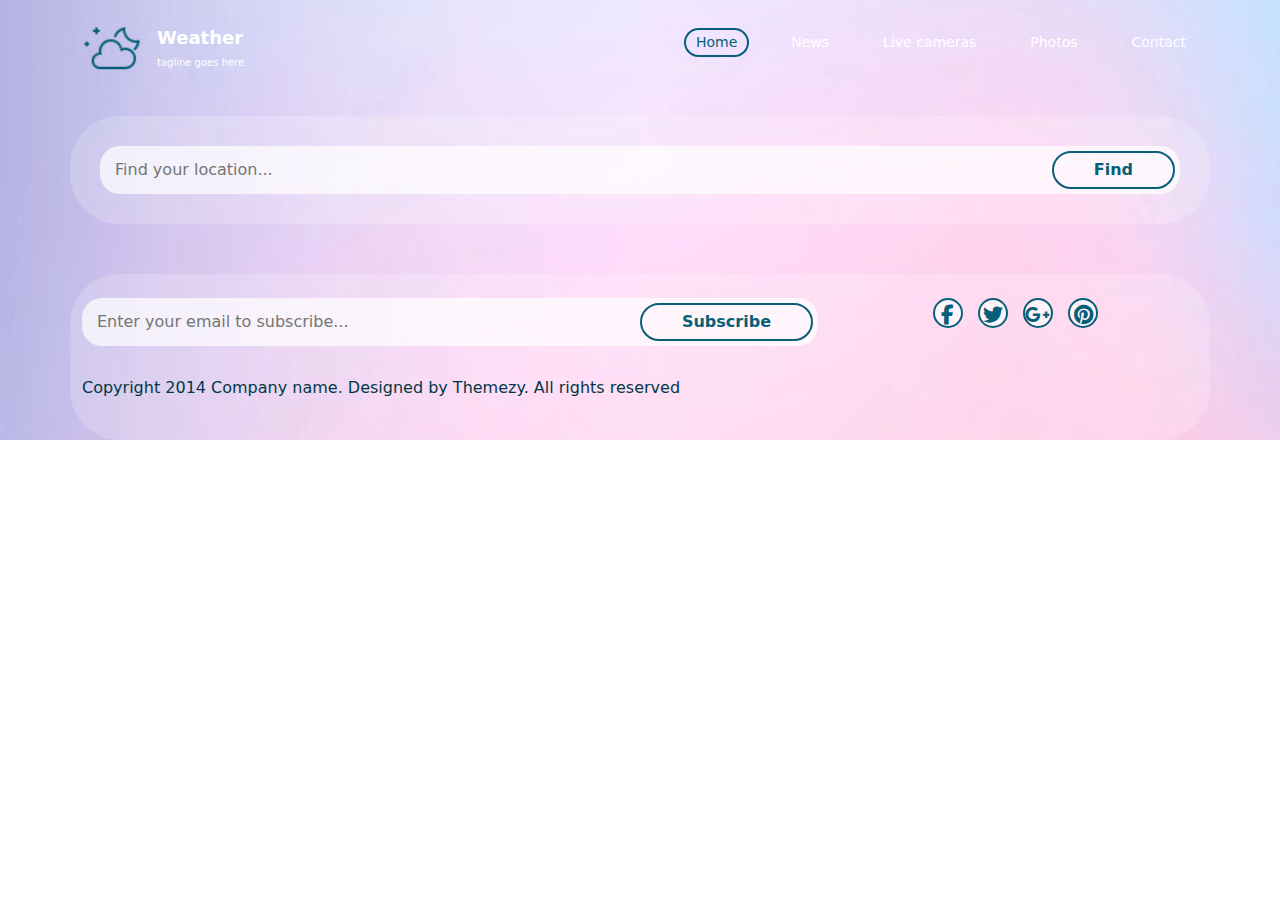
<file: index.html>
<!DOCTYPE html>
<html lang="en">
<head>
    <meta charset="UTF-8">
    <meta name="viewport" content="width=device-width, initial-scale=1.0">
    <link href="https://cdn.jsdelivr.net/npm/bootstrap@5.3.3/dist/css/bootstrap.min.css" rel="stylesheet" integrity="sha384-QWTKZyjpPEjISv5WaRU9OFeRpok6YctnYmDr5pNlyT2bRjXh0JMhjY6hW+ALEwIH" crossorigin="anonymous">
    <link rel="stylesheet" href="https://cdnjs.cloudflare.com/ajax/libs/font-awesome/6.1.1/css/all.min.css">
    <link rel="stylesheet" href="style.css">
    <title>Weather</title>
</head>
<body>
    <div class="site-content">
            <header>
                <div class="container header">
                    <a href="#" class="branding d-flex align-items-center">
                        <img src="images/icon2.png" alt="" class="logo">
                            <div class="logo-type">
                                <h1 class="site-title">Weather</h1>
                                <small class="site-description">tagline goes here</small>
                            </div>
                    </a>
                    <div class="main-navigation">
                        <ul class="menu">
                            <li class="menu-item current-menu-item"><a href='#'>Home</a></li>
                            <li class="menu-item"><a href="#">News</a></li>
                            <li class="menu-item"><a href="#">Live cameras</a></li>
                            <li class="menu-item"><a href="#">Photos</a></li>
                            <li class="menu-item"><a href='/contact.html'>Contact</a></li>
                        </ul>
                    </div> 
                </div>
            </header>
        <div>
            <div class="container weather-box my-3">
                <form  class="find-location ">
                    <input type="text" placeholder="Find your location..." id="search">
                    <input type="button" value="Find" id="submit">
                </form>
                <div id="forecast-table">

                </div>
            </div>
        </div>
        <footer class="">
            <div class="container site-footer py-4">
                <div class="row">
                    <div class="col-md-8">
                        <form action="#" class="subscribe-form">
                            <input type="text" placeholder="Enter your email to subscribe...">
                            <input type="submit" value="Subscribe">
                        </form>
                    </div>
                    <div class="col-md-3 col-md-offset-1">
                        <div class="social-links">
                            <a href="#"><i class="fa-brands fa-facebook-f"></i></a>
                            <a href="#"><i class="fa-brands fa-twitter"></i></a>
                            <a href="#"><i class="fa-brands fa-google-plus-g"></i></a>
                            <a href="#"><i class="fa-brands fa-pinterest"></i></a>
                        </div>
                    </div>
                </div>
                <p class="copyright">Copyright 2014 Company name. Designed by Themezy. All rights reserved</p>
            </div>
        </footer>
    </div>

    <script src="https://cdn.jsdelivr.net/npm/bootstrap@5.3.3/dist/js/bootstrap.bundle.min.js" integrity="sha384-YvpcrYf0tY3lHB60NNkmXc5s9fDVZLESaAA55NDzOxhy9GkcIdslK1eN7N6jIeHz" crossorigin="anonymous"></script>
    <script src="main.js"></script>
</body>
</html>
</file>
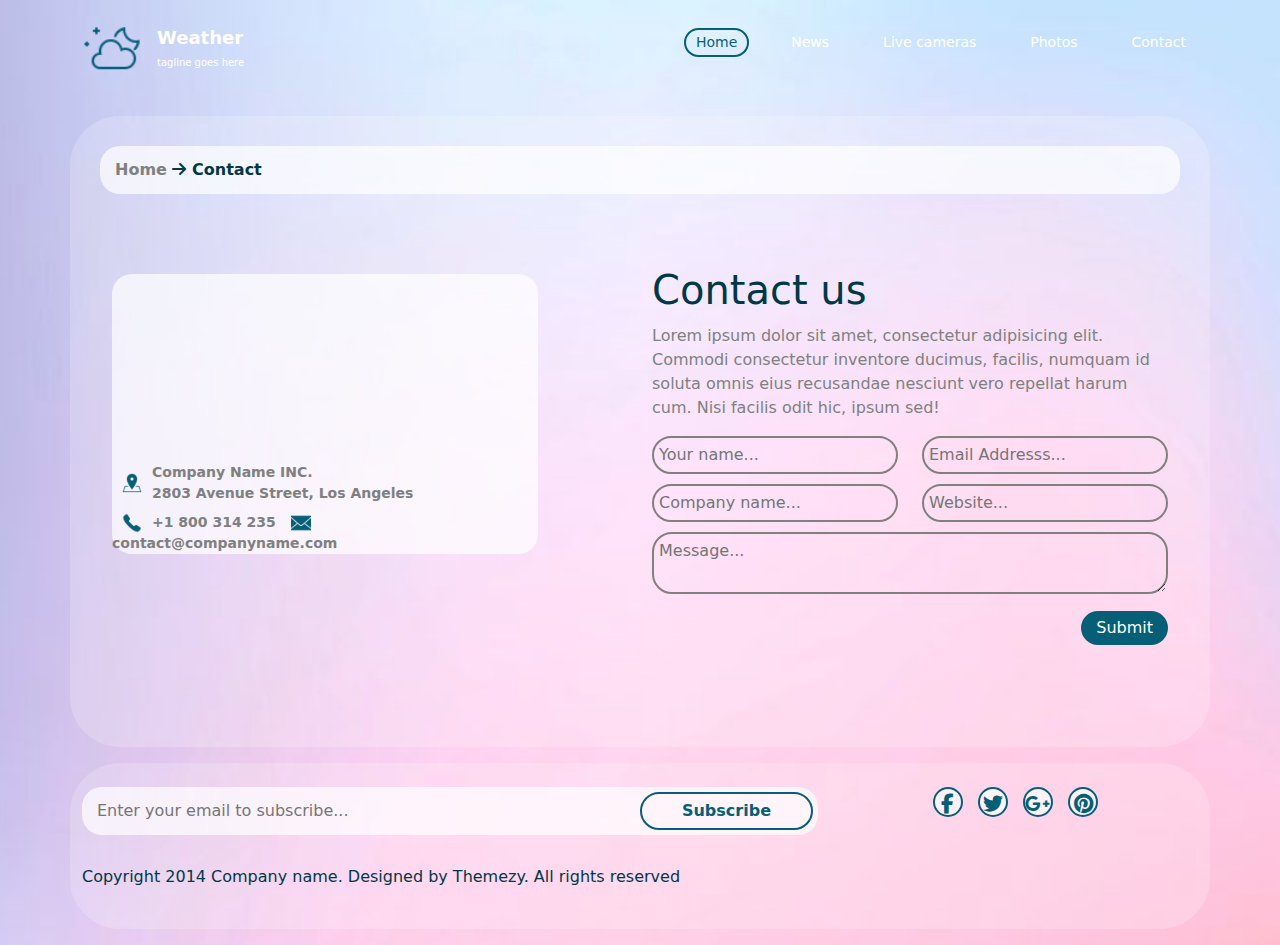
<file: contact.html>
<!DOCTYPE html>
<html lang="en">
<head>
    <meta charset="UTF-8">
    <meta name="viewport" content="width=device-width, initial-scale=1.0">
    <link href="https://cdn.jsdelivr.net/npm/bootstrap@5.3.3/dist/css/bootstrap.min.css" rel="stylesheet" integrity="sha384-QWTKZyjpPEjISv5WaRU9OFeRpok6YctnYmDr5pNlyT2bRjXh0JMhjY6hW+ALEwIH" crossorigin="anonymous">
    <link rel="stylesheet" href="https://cdnjs.cloudflare.com/ajax/libs/font-awesome/6.1.1/css/all.min.css">
    <link rel="stylesheet" href="style.css">
    <title>Weather-contact</title>
</head>
<body>
    <div class="site-content">
            <header>
                <div class="container header">
                    <a href="#" class="branding d-flex align-items-center">
                        <img src="images/icon2.png" alt="" class="logo">
                            <div class="logo-type">
                                <h1 class="site-title">Weather</h1>
                                <small class="site-description">tagline goes here</small>
                            </div>
                    </a>
                    <div class="main-navigation">
                        <ul class="menu">
                            <li class="menu-item current-menu-item"><a href='#'>Home</a></li>
                            <li class="menu-item"><a href="#">News</a></li>
                            <li class="menu-item"><a href="#">Live cameras</a></li>
                            <li class="menu-item"><a href="#">Photos</a></li>
                            <li class="menu-item"><a href='#'>Contact</a></li>
                        </ul>
                    </div> 
                </div>
            </header>
<div>
    <div class="container weather-box my-3">
        <div class="box-head">
            <a href="/index.html">Home</a>
            <i class="fa fa-arrow-right"></i>
            <span>Contact</span>
        </div>

        <div class="fullwidth-block">
            <div class="container py-4">
                <div class="row">
                    <div class="col-sm-12 col-md-5 ">
                        <div class="contact-details py-2 my-5 ">
                            <div class="contact-info">
                                <div class=" address d-flex align-items-center py-2">
                                    <img src="images/address.png" alt="">
                                        <p>Company Name INC. <br>
                                            2803 Avenue Street, Los Angeles</p>
                                </div>
                                
                                <a href="#"><img src="images/phone.png" alt="">+1 800 314 235</a>
                                <a href="#"><img src="images/mail.png" alt="">contact@companyname.com</a>
                            </div>
                        </div>
                    </div>
                    <div class="col-sm-12 col-md-6 offset-md-1"> 
                        <div class="contact-section my-5">
                            <h2 class="section-title">Contact us</h2>
                            <p>Lorem ipsum dolor sit amet, consectetur adipisicing elit. Commodi consectetur inventore ducimus, facilis, numquam id soluta omnis eius recusandae nesciunt vero repellat harum cum. Nisi facilis odit hic, ipsum sed!</p>
                            <form action="#" class="contact-form">
                                <div class="row">
                                    <div class="col-md-6"><input type="text" placeholder="Your name..."></div>
                                    <div class="col-md-6"><input type="text" placeholder="Email Addresss..."></div>
                                </div>
                                <div class="row">
                                    <div class="col-md-6"><input type="text" placeholder="Company name..."></div>
                                    <div class="col-md-6"><input type="text" placeholder="Website..."></div>
                                </div>
                                <textarea name="" placeholder="Message..."></textarea>
                                <div class="text-right">
                                    <input type="submit" placeholder="Send message">
                                </div>
                            </form>
                        </div>
                    </div>
                </div>
            </div>
        </div>
        
    </div>
</div>




        <footer class="">
            <div class="container site-footer py-4 my-3">
                <div class="row">
                    <div class="col-md-8">
                        <form action="#" class="subscribe-form">
                            <input type="text" placeholder="Enter your email to subscribe...">
                            <input type="submit" value="Subscribe">
                        </form>
                    </div>
                    <div class="col-md-3 col-md-offset-1">
                        <div class="social-links">
                            <a href="#"><i class="fa-brands fa-facebook-f"></i></a>
                            <a href="#"><i class="fa-brands fa-twitter"></i></a>
                            <a href="#"><i class="fa-brands fa-google-plus-g"></i></a>
                            <a href="#"><i class="fa-brands fa-pinterest"></i></a>
                        </div>
                    </div>
                </div>
                <p class="copyright">Copyright 2014 Company name. Designed by Themezy. All rights reserved</p>
            </div>
        </footer>
</div>

    <script src="https://cdn.jsdelivr.net/npm/bootstrap@5.3.3/dist/js/bootstrap.bundle.min.js" integrity="sha384-YvpcrYf0tY3lHB60NNkmXc5s9fDVZLESaAA55NDzOxhy9GkcIdslK1eN7N6jIeHz" crossorigin="anonymous"></script>
    <script src="main.js"></script>
</body>
</html>
</file>
<file: style.css>
* {  
    margin: 0;  
    padding: 0;  
    box-sizing: border-box;  
}  
body {
    display: flex;
    flex-direction: column;
}
header {  
    /* background-color: rgb(0, 0, 0, 0.1); */
    padding: 20px 0;  
    color: white;             
}  
.header {  
    margin: 0 auto;  
    display: flex;  
    align-items: center;  
    justify-content: space-between;  
    font-weight: 500;
}  
.logo {  
    height: 60px;  
    margin-right: 15px;  
}   
.site-content{
    background-image: url("images/bg4.jpg");
    /* height: 130vh; */
    background-size: cover; 
    background-position: center;
    background-repeat: no-repeat;
    
}
.site-content a{
    text-decoration: none;
}
.site-title {  
    font-size: 18px;  
    font-weight: bold;  
    margin-bottom: 0;
}  
.site-description {  
    font-size: 10px; 
}  
.main-navigation {  
    margin-left: auto;  
}  
.menu {  
    list-style: none;  
    display: flex;  
}  
.menu-item {  
    margin-left: 30px;   
}  
.menu-item a{  
    text-decoration: none;  
    color: white;  
    font-size: 14px;  
    padding: 2px 10px;
    display: inline-block;
    border-radius: 20px;
    border: 2px solid transparent; 
    box-sizing: border-box;
    transition: all 0.2s ease;
}  
.menu-item a:hover {   
    color: #065f77;  
    border-color: #065f77;
}  
.current-menu-item a {  
     
    color: #065f77;  
    border:2px solid #065f77;
    border-radius: 20px;
}
.branding{
    color: white;
}
.weather-box{
    border-radius: 50px;
    background-color: rgba(255, 255, 255, 0.2);
    padding: 30px;
}
.find-location {
    position: relative;
}
.find-location input[type="text"] {
    width: 100%;
    padding: 12px 15px;
    background-color: rgb(255, 255, 255,0.7);
    color: rgb(106, 112, 172);
    border: transparent;
    border-radius: 20px;
}
.find-location input[type="button"] {
    color: rgb(6, 95, 119);
    border: transparent;
    background-color: transparent;
    border-radius: 20px;
    border: 2px solid rgb(6, 95, 119);
    font-weight: 600;
}
.find-location input[type="submit"],
.find-location input[type="button"] {
    position: absolute;
    top: 5px;
    right: 5px;
    bottom: 5px;
    padding: 0 40px;
}
.find-location input[type="text"]:focus{
    outline: none;
}
.subscribe-form{
    position: relative;
}
.subscribe-form input[type="text"] {
    width: 100%;
    padding: 12px 15px;
    background-color: rgb(255, 255, 255,0.7);
    color: rgb(106, 112, 172);
    border: transparent;
    border-radius: 20px;
}
.subscribe-form input[type="submit"] {
    color: rgb(6, 95, 119);
    border: transparent;
    background-color: transparent;
    border-radius: 20px;
    border: 2px solid rgb(6, 95, 119);
    font-weight: 600;
}
.subscribe-form input[type="submit"],
.subscribe-form input[type="submit"] {
    position: absolute;
    top: 5px;
    right: 5px;
    bottom: 5px;
    padding: 0 40px;
}
.subscribe-form input[type="text"]:focus{
    outline: none;
}
.social-links a {
    display: inline-block;
    font-size: 20px;
    width: 30px;
    height: 30px;
    border: 2px solid #065f77;
    border-radius: 50%;
    background-color: rgb(255, 255, 255,0.7);
    text-align: center;
    line-height: 30px;
    margin: 0 5px;
    color: #065f77;
    transition: all 0.3s ease-in-out;
}
.social-links a:hover{
    background-color: #013847;
    color: white;
}
.social-links{
    float: inline-end;
}
.copyright{
    color: #013847;
    margin-top: 30px;
}
.site-footer{
    background-color: rgba(255, 255, 255, 0.2);
    border-radius: 50px;
    margin-top: 50px;
}
.box-head{
    width: 100%;
    padding: 12px 15px;
    background-color: rgb(255, 255, 255,0.7);
    color: #013847;
    border: transparent;
    border-radius: 20px;
    font-weight: 600;
}
.box-head a{
    text-decoration: none;
    color: gray;
}
.contact-info{
    padding-top: 180px;
    font-size: 14px;
    font-weight: 600;
    background-color: rgb(255, 255, 255,0.7);
    border: transparent;
    border-radius: 20px;
}
.contact-info img{
    width: 20px;
    margin: 0 10px;
    display: inline-block;
    vertical-align: middle;
}
.address p{
    margin: 0;
    color: gray;
}
.contact-info a{
    text-decoration: none;
    color: gray;
    margin: 10px 0;
}
.contact-section{
    font-weight: 600;
}
.contact-section h2{
    color: #013847;
    font-size: 2.5rem;
    margin-bottom: 10px;
}
.contact-section p{
    color: gray;
    font-weight: 100;
}
.contact-form input:not([type="submit"]),
.contact-form textarea {
  width: 100%;
  padding: 5px;
  margin-bottom: 10px;
  color: rgb(106, 112, 172);
  border: none;
  background-color: transparent;
  border-radius: 20px;
  border: 2px solid gray;
}
.contact-form input:not([type="submit"]):hover,
.contact-form input:not([type="submit"]):focus,
.contact-form textarea:hover,
.contact-form textarea:focus {
  border-color: #065f77;
}
.contact-form .text-right {
    text-align: right;
}
form input[type="submit"]{
    background-color: #065f77;
    color: white;
    border: none;
    padding: 5px 15px;
    border-radius: 20px;
}
.contact-form input:not([type="submit"]):focus,
.contact-form textarea:focus{
    outline: none;
}
.w-date{
    display: flex;
    justify-content: space-between;
    padding: 5px 10px;
    border-radius: 20px;
    background-color: rgb(245, 208, 242,0.4);
    color: #013847;
    font-weight: 100;
}
.first-day h4{
    color: gray;
    font-weight: 600;
    font-size: 1.3rem;
}
.temp h1{
    color: #006a97;
    font-size: 5rem;
    font-weight: 700;
}
.forecast-box{
    background-color: rgb(255, 255, 255,0.7);
    border: transparent;
    border-radius: 20px;
    display: flex; 
    flex-direction: column; 
    height: 100%; 
    box-sizing: border-box; 
    max-height: 60vh;
    overflow: hidden;
}
.icon-text img{
    width: 100px;
}
.statics img{
    width: 30px;
}
.statics span { 
    margin-right: 15px; 
}
.icon-text p,
.condition {
    color: #0986bb;
}
.other-day img{
    width: 50px;
    margin: 0 auto;
}
.temp h3{
    color: #006a97;
    font-weight: 700;
}
.temp h6{
    color: gray;
}
</file>
